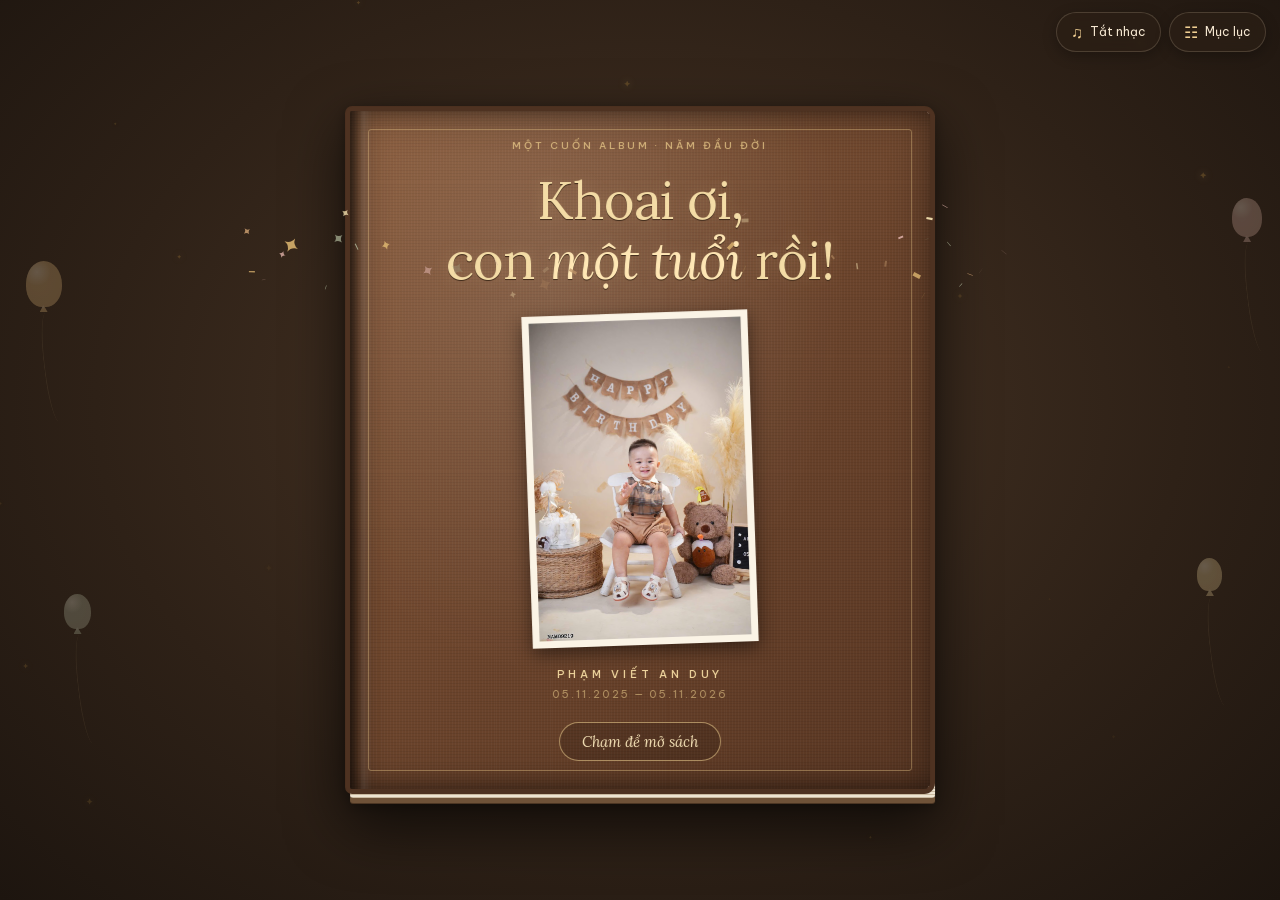
<file: site/index.html>
<!doctype html>
<html lang="vi">
<head>
<meta charset="utf-8"><meta name="viewport" content="width=device-width,initial-scale=1"><meta name="theme-color" content="#f5efe5"><meta name="robots" content="noindex,nofollow"><meta name="description" content="Khoai ơi, con đã lớn thế này! Cuốn truyện năm đầu đời của Phạm Viết An Duy. Một món quà sinh nhật từ chú."><title>Khoai ơi, con một tuổi rồi! · Phạm Viết An Duy</title>
<link rel="icon" href="data:image/svg+xml,%3Csvg xmlns='http://www.w3.org/2000/svg' viewBox='0 0 64 64'%3E%3Crect width='64' height='64' rx='18' fill='%23eee0cc'/%3E%3Ctext x='9' y='47' font-size='43'%3E🐻%3C/text%3E%3C/svg%3E">
<link rel="stylesheet" href="fonts.css"><link rel="stylesheet" href="style.css"><script src="photos.js" defer></script><script src="birthday-music.js" defer></script><script src="birthday-effects.js" defer></script><script src="app.js" defer></script>
</head>
<body class="immersive">
<header class="reader-header"><a class="brand" href="#home" id="home-link" aria-label="Về bìa album"><span aria-hidden="true">🐻</span> Khoai<span class="brand-dot">.</span></a><span class="edition">PHẠM VIẾT AN DUY · NĂM ĐẦU ĐỜI</span><div class="header-actions"><button class="music-toggle" id="music-toggle" type="button" aria-pressed="false" aria-label="Bật nhạc Happy Birthday"><span class="music-icon" aria-hidden="true">♫</span><span class="music-label">Bật nhạc</span></button><button class="contents-button" id="open-contents" type="button"><span aria-hidden="true">☷</span> Mục lục</button></div></header>
<main class="reader" aria-label="Album năm đầu đời của An Duy">
<div class="chapter-bar"><span class="chapter-overline" id="chapter-overline">MÓN QUÀ SINH NHẬT ĐẦU TIÊN</span><p id="chapter-title">Một năm của con, thật nhiều thương nhớ.</p><span class="chapter-part" id="chapter-part">05.11.2025 — 05.11.2026</span></div>
<div class="book-stage"><button class="edge-button previous" id="edge-prev" type="button" aria-label="Lật trang trước">‹</button><div class="book-frame" id="book-frame"><div class="book" id="book" aria-label="Trang album đang mở"></div></div><button class="edge-button next" id="edge-next" type="button" aria-label="Lật trang tiếp theo">›</button></div>
<div class="reader-controls"><button class="turn-button" id="prev-page" type="button"><span aria-hidden="true">←</span> <span>Trang trước</span></button><div class="page-position"><button type="button" id="page-indicator" aria-label="Mở mục lục album">Bìa album</button><div class="page-track" aria-hidden="true"><span id="page-progress"></span></div><span class="gesture-hint">Dùng phím ← → hoặc vuốt để lật trang</span></div><button class="turn-button" id="next-page" type="button"><span>Trang tiếp</span> <span aria-hidden="true">→</span></button></div>
</main><footer class="reader-footer"><span>99 khoảnh khắc · Một năm đầu đời</span><span>Được chú viết bằng code & thương mến.</span></footer>
<dialog class="contents-dialog" id="contents-dialog" aria-labelledby="contents-title"><div class="dialog-header"><div><span class="overline">MỖI CHƯƠNG, MỘT CHÚT CON LỚN LÊN</span><h2 id="contents-title">Những trang thương nhớ.</h2></div><button class="round-button" id="close-contents" type="button" aria-label="Đóng mục lục">×</button></div><nav class="contents-list" id="contents-list" aria-label="Các chương của album"></nav></dialog>
<dialog class="lightbox" id="lightbox" aria-label="Xem ảnh của An Duy"><div class="lightbox-top"><span id="photo-count" aria-live="polite"></span><button class="round-button" id="close-photo" type="button" aria-label="Đóng ảnh">×</button></div><div class="lightbox-stage"><button class="round-button lightbox-prev" id="prev-photo" type="button" aria-label="Ảnh trước">←</button><img id="lightbox-image" alt=""><button class="round-button lightbox-next" id="next-photo" type="button" aria-label="Ảnh tiếp theo">→</button></div><p id="photo-caption" aria-live="polite"></p></dialog>
<template id="letter-template"><article class="letter-content" id="letter-content" hidden><div class="letter-date">05 tháng 11 năm 2026 · Sinh nhật đầu tiên của con</div><h3 tabindex="-1" id="letter-greeting">Khoai thương mến,</h3><p>Hôm nay con tròn một tuổi.</p><p>Chú viết những dòng này khi con chưa thể tự đọc. Có lẽ bây giờ, thứ con thích hơn một lá thư là một món đồ chơi, một cái ôm, hay một người chịu ngồi chơi cùng con.</p><p>Nhưng chú muốn để dành cho con một món quà mà sau này con vẫn có thể mở ra.</p><p>Những tấm ảnh ở đây giữ lại một năm con lớn lên. Con sẽ thấy mình từng bé xíu ra sao, đã cười thế nào, và có bao nhiêu vòng tay ở bên con. Khi con xem lại, có thể mọi thứ đã thay đổi nhiều rồi. Chú mong những tấm hình này vẫn giúp con cảm nhận được sự yêu thương của nhà mình.</p><p>Chú không biết sau này con sẽ thích điều gì, muốn đi đâu, hay mơ trở thành ai. Chú chỉ mong con khỏe mạnh, có lòng tốt, có những người bạn tử tế, và đủ tự tin để sống theo cách khiến mình thấy vui.</p><p>Những lúc chưa làm được một điều gì đó, cứ cho mình thêm thời gian nhé. Lớn lên cũng giống những ngày con tập khám phá thế giới trong những bức ảnh này: từng chút một, rồi con sẽ đi xa hơn.</p><p>Món quà này chú làm cho con bằng những điều chú biết: một chút code, những tấm ảnh của gia đình, và rất nhiều thương mến.</p><p class="letter-wish">Chúc mừng sinh nhật, An Duy.<br>Chúc con có một tuổi thơ thật đẹp để mang theo suốt đời.</p><p class="letter-signature">Thương con,<br><em>Chú An</em></p><div class="letter-actions"><button class="text-button" id="save-letter" type="button">Giữ lại lá thư ↓</button><button class="text-button" id="close-letter" type="button">Gấp thư lại ↑</button></div></article></template>
<p class="sr-only" id="page-announcement" aria-live="polite"></p><p class="audio-status sr-only" aria-live="polite"></p><noscript><div class="no-script">Chúc mừng sinh nhật một tuổi, Phạm Viết An Duy! Hãy bật JavaScript để lật album ảnh và đọc lá thư của chú.</div></noscript>
</body></html>
</file>
<file: site/fonts.css>
/* Phông chữ lưu sẵn (Google Fonts, giấy phép SIL OFL) để album hiển thị đúng cả khi không có mạng. */
@font-face {
  font-family: 'Be Vietnam Pro';
  font-style: normal;
  font-weight: 400;
  font-display: swap;
  src: url(fonts/BeVietnamPro-400-vietnamese.woff2) format('woff2');
  unicode-range: U+0102-0103, U+0110-0111, U+0128-0129, U+0168-0169, U+01A0-01A1, U+01AF-01B0, U+0300-0301, U+0303-0304, U+0308-0309, U+0323, U+0329, U+1EA0-1EF9, U+20AB;
}
@font-face {
  font-family: 'Be Vietnam Pro';
  font-style: normal;
  font-weight: 400;
  font-display: swap;
  src: url(fonts/BeVietnamPro-400-latin-ext.woff2) format('woff2');
  unicode-range: U+0100-02BA, U+02BD-02C5, U+02C7-02CC, U+02CE-02D7, U+02DD-02FF, U+0304, U+0308, U+0329, U+1D00-1DBF, U+1E00-1E9F, U+1EF2-1EFF, U+2020, U+20A0-20AB, U+20AD-20C4, U+2113, U+2C60-2C7F, U+A720-A7FF;
}
@font-face {
  font-family: 'Be Vietnam Pro';
  font-style: normal;
  font-weight: 400;
  font-display: swap;
  src: url(fonts/BeVietnamPro-400-latin.woff2) format('woff2');
  unicode-range: U+0000-00FF, U+0131, U+0152-0153, U+02BB-02BC, U+02C6, U+02DA, U+02DC, U+0304, U+0308, U+0329, U+2000-206F, U+20AC, U+2122, U+2191, U+2193, U+2212, U+2215, U+FEFF, U+FFFD;
}
@font-face {
  font-family: 'Be Vietnam Pro';
  font-style: normal;
  font-weight: 500;
  font-display: swap;
  src: url(fonts/BeVietnamPro-500-vietnamese.woff2) format('woff2');
  unicode-range: U+0102-0103, U+0110-0111, U+0128-0129, U+0168-0169, U+01A0-01A1, U+01AF-01B0, U+0300-0301, U+0303-0304, U+0308-0309, U+0323, U+0329, U+1EA0-1EF9, U+20AB;
}
@font-face {
  font-family: 'Be Vietnam Pro';
  font-style: normal;
  font-weight: 500;
  font-display: swap;
  src: url(fonts/BeVietnamPro-500-latin-ext.woff2) format('woff2');
  unicode-range: U+0100-02BA, U+02BD-02C5, U+02C7-02CC, U+02CE-02D7, U+02DD-02FF, U+0304, U+0308, U+0329, U+1D00-1DBF, U+1E00-1E9F, U+1EF2-1EFF, U+2020, U+20A0-20AB, U+20AD-20C4, U+2113, U+2C60-2C7F, U+A720-A7FF;
}
@font-face {
  font-family: 'Be Vietnam Pro';
  font-style: normal;
  font-weight: 500;
  font-display: swap;
  src: url(fonts/BeVietnamPro-500-latin.woff2) format('woff2');
  unicode-range: U+0000-00FF, U+0131, U+0152-0153, U+02BB-02BC, U+02C6, U+02DA, U+02DC, U+0304, U+0308, U+0329, U+2000-206F, U+20AC, U+2122, U+2191, U+2193, U+2212, U+2215, U+FEFF, U+FFFD;
}
@font-face {
  font-family: 'Be Vietnam Pro';
  font-style: normal;
  font-weight: 600;
  font-display: swap;
  src: url(fonts/BeVietnamPro-600-vietnamese.woff2) format('woff2');
  unicode-range: U+0102-0103, U+0110-0111, U+0128-0129, U+0168-0169, U+01A0-01A1, U+01AF-01B0, U+0300-0301, U+0303-0304, U+0308-0309, U+0323, U+0329, U+1EA0-1EF9, U+20AB;
}
@font-face {
  font-family: 'Be Vietnam Pro';
  font-style: normal;
  font-weight: 600;
  font-display: swap;
  src: url(fonts/BeVietnamPro-600-latin-ext.woff2) format('woff2');
  unicode-range: U+0100-02BA, U+02BD-02C5, U+02C7-02CC, U+02CE-02D7, U+02DD-02FF, U+0304, U+0308, U+0329, U+1D00-1DBF, U+1E00-1E9F, U+1EF2-1EFF, U+2020, U+20A0-20AB, U+20AD-20C4, U+2113, U+2C60-2C7F, U+A720-A7FF;
}
@font-face {
  font-family: 'Be Vietnam Pro';
  font-style: normal;
  font-weight: 600;
  font-display: swap;
  src: url(fonts/BeVietnamPro-600-latin.woff2) format('woff2');
  unicode-range: U+0000-00FF, U+0131, U+0152-0153, U+02BB-02BC, U+02C6, U+02DA, U+02DC, U+0304, U+0308, U+0329, U+2000-206F, U+20AC, U+2122, U+2191, U+2193, U+2212, U+2215, U+FEFF, U+FFFD;
}
@font-face {
  font-family: 'Dancing Script';
  font-style: normal;
  font-weight: 500;
  font-display: swap;
  src: url(fonts/DancingScript-500-vietnamese.woff2) format('woff2');
  unicode-range: U+0102-0103, U+0110-0111, U+0128-0129, U+0168-0169, U+01A0-01A1, U+01AF-01B0, U+0300-0301, U+0303-0304, U+0308-0309, U+0323, U+0329, U+1EA0-1EF9, U+20AB;
}
@font-face {
  font-family: 'Dancing Script';
  font-style: normal;
  font-weight: 500;
  font-display: swap;
  src: url(fonts/DancingScript-500-latin-ext.woff2) format('woff2');
  unicode-range: U+0100-02BA, U+02BD-02C5, U+02C7-02CC, U+02CE-02D7, U+02DD-02FF, U+0304, U+0308, U+0329, U+1D00-1DBF, U+1E00-1E9F, U+1EF2-1EFF, U+2020, U+20A0-20AB, U+20AD-20C4, U+2113, U+2C60-2C7F, U+A720-A7FF;
}
@font-face {
  font-family: 'Dancing Script';
  font-style: normal;
  font-weight: 500;
  font-display: swap;
  src: url(fonts/DancingScript-500-latin.woff2) format('woff2');
  unicode-range: U+0000-00FF, U+0131, U+0152-0153, U+02BB-02BC, U+02C6, U+02DA, U+02DC, U+0304, U+0308, U+0329, U+2000-206F, U+20AC, U+2122, U+2191, U+2193, U+2212, U+2215, U+FEFF, U+FFFD;
}
@font-face {
  font-family: 'Dancing Script';
  font-style: normal;
  font-weight: 600;
  font-display: swap;
  src: url(fonts/DancingScript-500-vietnamese.woff2) format('woff2');
  unicode-range: U+0102-0103, U+0110-0111, U+0128-0129, U+0168-0169, U+01A0-01A1, U+01AF-01B0, U+0300-0301, U+0303-0304, U+0308-0309, U+0323, U+0329, U+1EA0-1EF9, U+20AB;
}
@font-face {
  font-family: 'Dancing Script';
  font-style: normal;
  font-weight: 600;
  font-display: swap;
  src: url(fonts/DancingScript-500-latin-ext.woff2) format('woff2');
  unicode-range: U+0100-02BA, U+02BD-02C5, U+02C7-02CC, U+02CE-02D7, U+02DD-02FF, U+0304, U+0308, U+0329, U+1D00-1DBF, U+1E00-1E9F, U+1EF2-1EFF, U+2020, U+20A0-20AB, U+20AD-20C4, U+2113, U+2C60-2C7F, U+A720-A7FF;
}
@font-face {
  font-family: 'Dancing Script';
  font-style: normal;
  font-weight: 600;
  font-display: swap;
  src: url(fonts/DancingScript-500-latin.woff2) format('woff2');
  unicode-range: U+0000-00FF, U+0131, U+0152-0153, U+02BB-02BC, U+02C6, U+02DA, U+02DC, U+0304, U+0308, U+0329, U+2000-206F, U+20AC, U+2122, U+2191, U+2193, U+2212, U+2215, U+FEFF, U+FFFD;
}
@font-face {
  font-family: 'Lora';
  font-style: italic;
  font-weight: 400;
  font-display: swap;
  src: url(fonts/Lora-400i-vietnamese.woff2) format('woff');
  unicode-range: U+0102-0103, U+0110-0111, U+0128-0129, U+0168-0169, U+01A0-01A1, U+01AF-01B0, U+0300-0301, U+0303-0304, U+0308-0309, U+0323, U+0329, U+1EA0-1EF9, U+20AB;
}
@font-face {
  font-family: 'Lora';
  font-style: italic;
  font-weight: 400;
  font-display: swap;
  src: url(fonts/Lora-400i-latin-ext.woff2) format('woff');
  unicode-range: U+0100-02BA, U+02BD-02C5, U+02C7-02CC, U+02CE-02D7, U+02DD-02FF, U+0304, U+0308, U+0329, U+1D00-1DBF, U+1E00-1E9F, U+1EF2-1EFF, U+2020, U+20A0-20AB, U+20AD-20C4, U+2113, U+2C60-2C7F, U+A720-A7FF;
}
@font-face {
  font-family: 'Lora';
  font-style: italic;
  font-weight: 400;
  font-display: swap;
  src: url(fonts/Lora-400i-latin.woff2) format('woff');
  unicode-range: U+0000-00FF, U+0131, U+0152-0153, U+02BB-02BC, U+02C6, U+02DA, U+02DC, U+0304, U+0308, U+0329, U+2000-206F, U+20AC, U+2122, U+2191, U+2193, U+2212, U+2215, U+FEFF, U+FFFD;
}
@font-face {
  font-family: 'Lora';
  font-style: normal;
  font-weight: 400;
  font-display: swap;
  src: url(fonts/Lora-400-vietnamese.woff2) format('woff2');
  unicode-range: U+0102-0103, U+0110-0111, U+0128-0129, U+0168-0169, U+01A0-01A1, U+01AF-01B0, U+0300-0301, U+0303-0304, U+0308-0309, U+0323, U+0329, U+1EA0-1EF9, U+20AB;
}
@font-face {
  font-family: 'Lora';
  font-style: normal;
  font-weight: 400;
  font-display: swap;
  src: url(fonts/Lora-400-latin-ext.woff2) format('woff2');
  unicode-range: U+0100-02BA, U+02BD-02C5, U+02C7-02CC, U+02CE-02D7, U+02DD-02FF, U+0304, U+0308, U+0329, U+1D00-1DBF, U+1E00-1E9F, U+1EF2-1EFF, U+2020, U+20A0-20AB, U+20AD-20C4, U+2113, U+2C60-2C7F, U+A720-A7FF;
}
@font-face {
  font-family: 'Lora';
  font-style: normal;
  font-weight: 400;
  font-display: swap;
  src: url(fonts/Lora-400-latin.woff2) format('woff2');
  unicode-range: U+0000-00FF, U+0131, U+0152-0153, U+02BB-02BC, U+02C6, U+02DA, U+02DC, U+0304, U+0308, U+0329, U+2000-206F, U+20AC, U+2122, U+2191, U+2193, U+2212, U+2215, U+FEFF, U+FFFD;
}
@font-face {
  font-family: 'Lora';
  font-style: normal;
  font-weight: 500;
  font-display: swap;
  src: url(fonts/Lora-400-vietnamese.woff2) format('woff2');
  unicode-range: U+0102-0103, U+0110-0111, U+0128-0129, U+0168-0169, U+01A0-01A1, U+01AF-01B0, U+0300-0301, U+0303-0304, U+0308-0309, U+0323, U+0329, U+1EA0-1EF9, U+20AB;
}
@font-face {
  font-family: 'Lora';
  font-style: normal;
  font-weight: 500;
  font-display: swap;
  src: url(fonts/Lora-400-latin-ext.woff2) format('woff2');
  unicode-range: U+0100-02BA, U+02BD-02C5, U+02C7-02CC, U+02CE-02D7, U+02DD-02FF, U+0304, U+0308, U+0329, U+1D00-1DBF, U+1E00-1E9F, U+1EF2-1EFF, U+2020, U+20A0-20AB, U+20AD-20C4, U+2113, U+2C60-2C7F, U+A720-A7FF;
}
@font-face {
  font-family: 'Lora';
  font-style: normal;
  font-weight: 500;
  font-display: swap;
  src: url(fonts/Lora-400-latin.woff2) format('woff2');
  unicode-range: U+0000-00FF, U+0131, U+0152-0153, U+02BB-02BC, U+02C6, U+02DA, U+02DC, U+0304, U+0308, U+0329, U+2000-206F, U+20AC, U+2122, U+2191, U+2193, U+2212, U+2215, U+FEFF, U+FFFD;
}
</file>
<file: site/style.css>
:root{--paper:#fffaf0;--ink:#513d2b;--brown:#8b6146;--muted:#907b65;--line:#ddcdb6;--serif:'Lora',Georgia,serif;--sans:'Be Vietnam Pro',sans-serif;color-scheme:light}*{box-sizing:border-box}html,body{margin:0;width:100%;height:100%;overflow:hidden}body{height:100dvh;display:flex;flex-direction:column;background:radial-gradient(ellipse at 50% 35%,#f6f0e5,#e2d6c4);color:var(--ink);font:400 13px/1.7 var(--sans);-webkit-font-smoothing:antialiased}button,a{-webkit-tap-highlight-color:transparent;touch-action:manipulation}button{font:inherit;cursor:pointer;color:inherit}a{text-decoration:none;color:inherit}button:disabled{opacity:.28;cursor:default}button:focus-visible,a:focus-visible{outline:2px solid var(--brown);outline-offset:4px}button,a,img{-webkit-user-drag:none}img{display:block;max-width:100%}h1,h2,h3,p,figure,blockquote{margin:0}h1,h2,h3,blockquote{font-family:var(--serif);font-weight:400}h1 em{font-weight:400;color:var(--brown)}[hidden]{display:none!important}.sr-only{position:absolute;width:1px;height:1px;margin:-1px;padding:0;overflow:hidden;clip:rect(0,0,0,0);white-space:nowrap}.overline,.chapter-overline{font-size:8px;letter-spacing:1.6px;font-weight:500;color:var(--brown);text-transform:uppercase;display:block;line-height:1.8}.reader-header{height:70px;flex-shrink:0;display:flex;align-items:center;justify-content:space-between;gap:20px;margin:0 4%;border-bottom:1px solid #bba78d50}.brand{font:400 29px var(--serif);letter-spacing:-1.3px;display:flex;align-items:center;gap:6px}.brand>span:first-child{font-size:20px;letter-spacing:0;margin-right:4px}.brand-dot{color:var(--brown);margin-left:-5px}.edition{font-size:8px;letter-spacing:2px;color:var(--muted);margin-left:25px}.header-actions{display:flex;align-items:center;gap:25px}.music-toggle,.contents-button{border:0;background:none;padding:8px 0;display:flex;align-items:center;gap:7px;font-size:10px;min-height:44px}.music-icon{font-size:23px;line-height:1}.contents-button>span{font-size:22px;line-height:1}.music-toggle[aria-pressed=true]{color:var(--brown)}.reader{min-height:0;flex:1;display:grid;grid-template-rows:65px minmax(0,1fr) 85px}.chapter-bar{display:flex;flex-direction:column;align-items:center;justify-content:center;gap:3px;position:relative;margin:0 7%}.chapter-bar>p{font:italic 16px/1.4 var(--serif);color:#806b54}.chapter-bar .chapter-overline{font-size:7px;letter-spacing:1.8px}.chapter-part{position:absolute;right:0;top:50%;transform:translateY(-50%);font-size:9px;color:#998169}.book-stage{min-height:0;position:relative;display:flex;align-items:center;justify-content:center;padding:12px 66px 17px}.book-frame{position:relative;isolation:isolate;width:min(1180px,100%);height:100%;max-height:690px;perspective:2500px;touch-action:pan-y pinch-zoom;filter:drop-shadow(0 18px 20px #61432517)}.book-frame:before{content:'';position:absolute;inset:5px -4px -7px;background:repeating-linear-gradient(0deg,#c9b99f 0 1px,#eee4d2 1px 3px);border-radius:3px;z-index:-1;box-shadow:0 4px 0 #95775a}.book-frame:after{content:'';position:absolute;top:0;bottom:0;left:calc(50% - 13px);width:26px;background:linear-gradient(90deg,transparent,#61412212 38%,#5c3d2227 50%,#fff9ed30 62%,transparent);pointer-events:none;z-index:8}.book{height:100%;width:100%;overflow:hidden;border-radius:2px}.spread{height:100%;width:100%;display:grid;grid-template-columns:1fr 1fr;background:var(--paper)}.paper{display:flex;flex-direction:column;min-width:0;min-height:0;padding:24px 28px 15px;background:var(--paper);position:relative;overflow:hidden}.paper.left{background:linear-gradient(90deg,#fffaf0 94%,#f3eadb)}.paper.right{background:linear-gradient(90deg,#f0e6d6,#fffaf0 6%)}.page-header{flex-shrink:0;margin-bottom:18px;min-height:61px}.page-header h2{font-size:clamp(23px,2.2vw,31px);line-height:1.3;letter-spacing:-1px;margin-top:8px;max-width:435px}.page-small-note{font:italic 13px/1.7 var(--serif);max-width:350px;margin-top:10px;color:#a18567}.paper.right>.page-header{display:flex;align-items:center;min-height:61px}.paper.right>.page-header .overline{display:none}.paper-footer{flex-shrink:0;display:flex;justify-content:space-between;gap:10px;border-top:1px solid #dfd1bc80;padding-top:10px;margin-top:17px;color:#b3a086;font-size:7px;letter-spacing:1px}.photo-grid{display:grid;gap:15px;flex:1;min-height:0}.photo-grid.single{grid-template-columns:minmax(0,1fr)}.photo-grid.two{grid-template-columns:repeat(2,minmax(0,1fr))}.photo-print{display:flex;flex-direction:column;min-height:0;min-width:0}.photo-trigger{display:flex;flex-direction:column;min-height:0;flex:1;width:100%;padding:8px;border:0;background:#fffef9;box-shadow:0 3px 12px #74533511;transform:rotate(-1deg);transition:transform .25s}.photo-print:nth-child(even) .photo-trigger{transform:rotate(1.5deg)}.photo-trigger:hover{transform:rotate(0deg) translateY(-3px)}.photo-window{display:block;flex:1;min-height:0;width:100%;position:relative;background:#ece3d5}.photo-window>img{width:100%;height:100%;object-fit:contain;position:absolute;inset:0;user-select:none}.photo-print figcaption{display:flex;justify-content:space-between;align-items:start;gap:7px;font:italic 10px/1.6 var(--serif);color:#9b8064;padding:12px 3px 0;min-height:32px}.photo-print figcaption>small{font:400 7px var(--sans);color:#b7a188;padding-top:3px;flex-shrink:0}.story-note{min-height:0;flex:1;display:flex;align-items:center;justify-content:center;flex-direction:column;text-align:center;padding:16px 28px}.story-symbol{font:400 89px/1 var(--serif);color:#b9976d;margin-bottom:28px}.story-note h3{font-size:29px;line-height:1.4;letter-spacing:-1px;margin:18px 0;max-width:350px}.story-note p{font-size:12px;line-height:2;color:#978068;max-width:325px}.little-signature{display:block;font:italic 15px/1.7 var(--serif);color:#b49671;margin-top:25px;max-width:350px}.cover-spread .paper{padding:32px 36px}.cover-copy{display:flex;flex-direction:column;justify-content:center;align-items:start;min-height:0;height:100%;padding:0 5px}.cover-copy>.overline{font-size:7px;letter-spacing:1.8px;margin-bottom:36px}.full-name{font-size:9px;letter-spacing:3px;margin-bottom:19px;color:#8d7259}.cover-copy h1{font-size:clamp(35px,4vw,57px);line-height:1.22;letter-spacing:-2.3px}.cover-sub{white-space:pre-line;font-size:12px;color:#9a8167;line-height:1.95;margin:22px 0 27px}.primary-button{display:inline-flex;align-items:center;justify-content:center;border:0;background:var(--brown);color:#fff8ed;padding:12px 18px;font-size:10px;min-height:45px;transition:background .2s}.primary-button:hover{background:#704b33}.cover-date{font-size:8px;letter-spacing:1.2px;margin-top:25px;color:#a1886f}.cover-spread .paper.right{padding-left:28px;padding-right:30px}.cover-portrait{height:100%;display:flex;flex-direction:column;min-height:0;transform:rotate(2deg)}.cover-portrait>img{min-height:0;flex:1;width:100%;object-fit:contain;background:#eee4d6;border:9px solid #fffdf7;box-shadow:0 5px 18px #73513112}.cover-portrait figcaption{font:italic 12px/1.5 var(--serif);text-align:center;padding:16px 0 0;color:#ad8c68}.cover-seal{position:absolute;right:35px;bottom:64px;transform:rotate(-8deg);border:1px solid #bc9e7d;border-radius:50%;background:#f6eddbeb;padding:15px 12px;font:italic 12px var(--serif);color:#967351}.reader-controls{display:grid;grid-template-columns:1fr 210px 1fr;align-items:center;gap:22px;width:min(1110px,calc(100% - 130px));margin:0 auto;padding-top:6px}.turn-button{border:0;background:transparent;display:flex;align-items:center;gap:14px;font-size:10px;min-height:44px;width:max-content;padding:10px 0}.turn-button>span:first-child:not(:last-child){font-size:inherit}.turn-button>span[aria-hidden=true]{font-size:21px}.turn-button:last-child{justify-self:end}.turn-button:hover:not(:disabled){color:var(--brown)}.page-position{text-align:center;min-width:0}.page-position>button{border:0;background:none;font-size:10px;letter-spacing:.4px;padding:5px 8px;min-height:30px}.page-track{height:2px;max-width:160px;background:#bdaa8d50;margin:4px auto 8px;overflow:hidden}.page-track>span{display:block;height:100%;background:#a47a51;transition:width .4s}.gesture-hint{font-size:7px;letter-spacing:.1px;color:#ad957b;display:block}.edge-button{position:absolute;top:50%;transform:translateY(-50%);font:400 38px/1 var(--serif);height:48px;width:44px;border:0;background:none;color:#a78a69}.edge-button.previous{left:13px}.edge-button.next{right:13px}.reader-footer{height:30px;flex-shrink:0;display:flex;align-items:center;justify-content:space-between;gap:15px;margin:0 4%;font-size:7px;letter-spacing:.5px;color:#ae987d}.turn-layer{position:absolute;inset:0;z-index:6;pointer-events:none;perspective:2500px}.turn-static{position:absolute;top:0;bottom:0;width:50%;height:100%;z-index:1}.turn-static.left{left:0}.turn-static.right{right:0}.flip-leaf{position:absolute;top:0;bottom:0;width:50%;height:100%;transform-style:preserve-3d;z-index:3}.flip-leaf.forward{left:50%;transform-origin:left center}.flip-leaf.backward{left:0;transform-origin:right center}.flip-face{position:absolute;inset:0;backface-visibility:hidden;overflow:hidden;box-shadow:0 0 22px #65472a20}.flip-back{transform:rotateY(180deg)}.flip-face>.paper{width:100%;height:100%}.mobile-turn{position:absolute;inset:0;backface-visibility:hidden;box-shadow:8px 0 25px #5d3d251f}.letter-spread .page-header{margin-bottom:23px}.letter-spread .page-header h2{font-size:28px;max-width:390px}.letter-body{flex:1;min-height:0;display:flex;flex-direction:column;justify-content:center;padding:0 5px}.letter-body p{font-size:13px;line-height:1.95;color:#8b7158;margin-bottom:17px}.letter-body p:last-child{margin-bottom:0}.letter-body .salutation{font:italic 20px var(--serif);color:var(--ink);margin-bottom:25px}.letter-body .letter-wish{font:italic 20px/1.8 var(--serif);color:var(--brown);margin:24px 0}.letter-body .letter-signature{font-size:11px}.letter-body .letter-signature em{font:italic 25px var(--serif)}.letter-quote{flex:1;min-height:0;display:flex;flex-direction:column;align-items:center;justify-content:center;text-align:center;padding:25px}.quote-star{font:400 43px/1 var(--serif);color:#bd9c72;margin-bottom:28px}.letter-quote>.overline{font-size:7px;letter-spacing:1.7px}.letter-quote blockquote{font-size:29px;line-height:1.6;letter-spacing:-.6px;color:#9a7856;margin:23px auto 7px;max-width:350px;font-style:italic}.letter-quote .little-signature{font-size:14px}.last-wish{font-size:10px;line-height:1.9;margin-top:16px;color:#a0876a;max-width:280px}.closing-actions{display:flex;justify-content:center;flex-wrap:wrap;gap:10px 23px;margin-top:23px}.text-button{border:0;border-bottom:1px solid #d3bea3;background:none;font-size:10px;color:var(--brown);padding:10px 0;min-height:44px}.contents-dialog,.lightbox{border:0;padding:0;max-width:none;max-height:none;color:var(--ink);background:var(--paper);overscroll-behavior:contain}.contents-dialog::backdrop,.lightbox::backdrop{background:#30251cc4;backdrop-filter:blur(7px)}.contents-dialog{width:min(820px,92vw);max-height:86dvh;border-radius:4px;box-shadow:0 20px 90px #24170e44}.dialog-header{display:flex;justify-content:space-between;gap:24px;align-items:center;padding:29px 30px 24px;position:sticky;top:0;background:#fffaf0f5;z-index:2;backdrop-filter:blur(6px);border-bottom:1px solid #e5d7c2}.dialog-header h2{font-size:29px;letter-spacing:-1px;margin-top:9px}.dialog-header .overline{font-size:7px}.round-button{border:1px solid #c7b294;background:transparent;width:44px;height:44px;border-radius:50%;flex-shrink:0;font-size:23px;display:inline-grid;place-items:center;line-height:1}.round-button:hover:not(:disabled){background:#e9dcc6}.contents-list{display:grid;grid-template-columns:1fr 1fr;gap:0 22px;padding:6px 30px 25px}.contents-entry{border:0;border-bottom:1px solid #e5d7c2;background:none;padding:18px 0;display:flex;gap:13px;align-items:center;text-align:left;min-width:0}.contents-entry:hover{background:#f0e3cf50}.contents-entry[aria-current=page] .contents-entry-copy>strong{color:#95623c}.contents-entry>img,.contents-icon{width:47px;height:62px;object-fit:cover;flex-shrink:0}.contents-icon{display:grid;place-items:center;background:#efe2cd;font-size:24px;color:#ad8a60}.contents-entry-copy{display:flex;flex-direction:column;gap:4px;min-width:0}.contents-entry-copy>small{font-size:6px;letter-spacing:1px;color:#b19879}.contents-entry-copy>strong{font:400 13px/1.6 var(--serif);color:#715941}.contents-entry-copy>span{font-size:7px;color:#b2997c}.contents-page{font-size:8px;color:#b19471;margin-left:auto;flex-shrink:0}.lightbox{position:fixed;width:100vw;height:100dvh;margin:0;background:#241f19;color:#f8f1e4}.lightbox-top{display:flex;justify-content:space-between;align-items:center;padding:18px 26px;height:77px}.lightbox-top>span{font-size:11px;color:#dcccb9}.lightbox .round-button{color:#f7ead9;border-color:#89745e}.lightbox .round-button:hover{background:#584737}.lightbox-stage{display:flex;align-items:center;justify-content:space-between;gap:15px;height:calc(100dvh - 142px);padding:5px 26px}.lightbox-stage>img{max-width:calc(100% - 122px);height:100%;width:100%;object-fit:contain;min-width:0}.lightbox>p{text-align:center;padding:15px 30px;font-size:11px;color:#dcccb9;height:65px}.no-script{position:fixed;inset:20%;padding:30px;background:var(--paper);z-index:20}@media(min-width:761px) and (max-width:1100px){.book-stage{padding-left:43px;padding-right:43px}.paper{padding:20px 22px 12px}.photo-grid.two{grid-template-columns:1fr;grid-template-rows:1fr 1fr;gap:13px}.photo-print figcaption{padding-top:7px;min-height:22px;font-size:9px}.photo-trigger{padding:6px}.paper-footer{font-size:6px;margin-top:13px}.cover-spread .paper{padding:25px}.cover-copy h1{font-size:43px}.cover-copy>.overline{margin-bottom:24px;font-size:6px}.cover-sub{font-size:11px;margin-top:20px}.story-note{padding:12px}.story-note h3{font-size:25px}.story-note p{font-size:11px}.story-symbol{font-size:72px;margin-bottom:20px}.letter-spread .page-header h2{font-size:25px}.letter-body p{font-size:12px}.letter-quote{padding:17px}.letter-quote blockquote{font-size:25px}.reader-controls{width:calc(100% - 100px)}.edition{font-size:7px;letter-spacing:1px}.header-actions{gap:16px}.chapter-part{font-size:8px}}@media(max-width:760px){.reader-header{height:59px;gap:10px;margin:0 5%}.brand{font-size:26px}.brand>span:first-child{font-size:18px;margin-right:0}.edition{display:none}.header-actions{gap:17px}.music-toggle,.contents-button{font-size:9px;gap:5px}.music-icon{font-size:21px}.contents-button>span{font-size:20px}.reader{grid-template-rows:57px minmax(0,1fr) 80px}.chapter-bar{gap:2px;margin:0 6%}.chapter-bar .chapter-overline{font-size:6px;letter-spacing:1.3px}.chapter-bar>p{font-size:13px;line-height:1.5;text-align:center}.chapter-part{position:static;transform:none;font-size:6px;letter-spacing:.5px}.book-stage{padding:6px 15px 12px}.book-frame{max-height:860px;filter:drop-shadow(0 12px 14px #61432513)}.book-frame:after{display:none}.book-frame:before{inset:3px -2px -5px}.book{border-radius:2px}.spread{display:flex;flex-direction:column;min-height:0}.paper{padding:13px 16px 10px;background:#fffaf0!important;flex:1;min-height:0}.paper.left{flex:1.12}.paper.right{border-top:1px solid #e3d5bf90;padding-top:10px}.page-header{min-height:0;margin-bottom:12px}.page-header>.overline{font-size:6px;letter-spacing:1.4px}.page-header h2{font-size:21px;letter-spacing:-.7px;line-height:1.25;margin-top:6px;max-width:none}.paper.right>.page-header{display:none}.paper-footer{display:none}.photo-grid{gap:12px}.photo-grid.two{grid-template-columns:1fr 1fr;grid-template-rows:1fr}.photo-trigger{padding:5px;transform:none}.photo-print:nth-child(even) .photo-trigger{transform:rotate(1deg)}.photo-print figcaption{font-size:8px;line-height:1.5;padding:8px 1px 0;min-height:23px;gap:4px}.photo-print figcaption>small{font-size:6px;padding-top:2px}.count-1 .paper.left{flex:1.55}.count-1 .paper.right{flex:.8}.story-note{padding:2px 9px}.story-symbol{display:none}.story-note>.overline{font-size:6px;letter-spacing:1.2px}.story-note h3{font-size:20px;line-height:1.3;margin:9px 0;letter-spacing:-.6px;max-width:300px}.story-note p{font-size:10px;line-height:1.8;max-width:400px}.story-note .little-signature{font-size:10px;margin-top:10px;line-height:1.6;max-width:none}.cover-spread .paper.left{flex:1.02;padding:22px 24px 12px}.cover-spread .paper.right{flex:1.25;padding:12px 24px 14px}.cover-copy{align-items:center;text-align:center;padding:0}.cover-copy>.overline{font-size:5px;letter-spacing:1px;margin-bottom:12px}.full-name{font-size:7px;letter-spacing:2px;margin-bottom:9px}.cover-copy h1{font-size:34px;line-height:1.18;letter-spacing:-1.8px}.cover-copy h1 br{display:none}.cover-sub{font-size:9px;line-height:1.8;margin:12px 0 13px;white-space:normal;max-width:250px}.primary-button{font-size:9px;padding:10px 15px;min-height:40px}.cover-date{font-size:6px;margin-top:11px;letter-spacing:.7px}.cover-portrait{transform:rotate(1deg)}.cover-portrait>img{border-width:6px}.cover-portrait figcaption{font-size:9px;padding-top:8px}.cover-seal{right:22px;bottom:42px;font-size:9px;padding:10px 8px}.reader-controls{grid-template-columns:1fr 1.3fr 1fr;width:100%;gap:6px;padding:4px 15px 0}.turn-button{font-size:9px;gap:7px;padding:9px 3px;min-height:44px}.turn-button>span[aria-hidden=true]{font-size:18px}.page-position>button{font-size:9px;padding:3px 2px}.page-track{margin:3px auto 6px;max-width:120px}.gesture-hint{font-size:6px;line-height:1.6;max-width:150px;margin:auto}.reader-footer{height:24px;font-size:6px;gap:8px;margin:0 5%;letter-spacing:0}.edge-button{display:none}.letter-spread .paper.left{flex:1;padding:20px 23px 12px}.letter-spread .paper.right{flex:0 0 auto;min-height:110px;padding:14px 22px 17px}.letter-spread .page-header{margin-bottom:14px}.letter-spread .page-header h2{font-size:24px;line-height:1.35;max-width:none;margin-top:9px}.letter-body{padding:0;justify-content:center}.letter-body p{font-size:11px;line-height:1.9;margin-bottom:12px}.letter-body .salutation{font-size:17px;margin-bottom:19px}.letter-body .letter-wish{font-size:16px;line-height:1.65;margin:18px 0}.letter-body .letter-signature{font-size:10px}.letter-body .letter-signature em{font-size:23px}.letter-quote{padding:0}.quote-star{display:none}.letter-quote>.overline{font-size:5px;letter-spacing:1px}.letter-quote blockquote{font-size:17px;line-height:1.5;margin:9px 0 0;max-width:320px}.letter-quote .little-signature{display:none}.last-wish{font-size:8px;line-height:1.6;margin-top:7px}.closing-actions{margin-top:8px;gap:8px 20px}.closing-actions .text-button{min-height:36px;padding:7px 0;font-size:9px}.contents-dialog{width:94vw;max-height:90dvh}.dialog-header{padding:20px 19px 18px;gap:10px}.dialog-header h2{font-size:24px;margin-top:7px}.dialog-header .overline{font-size:5px;letter-spacing:1px}.contents-list{grid-template-columns:1fr;padding:0 19px 19px}.contents-entry{padding:14px 0;gap:14px}.contents-entry>img,.contents-icon{width:43px;height:54px}.contents-entry-copy>strong{font-size:13px}.contents-entry-copy>small{font-size:6px}.contents-entry-copy>span{font-size:7px}.contents-page{font-size:8px}.lightbox-top{padding:15px 17px}.lightbox-stage{padding:0 10px;gap:5px;position:relative}.lightbox-stage>img{max-width:100%;width:100%;height:100%}.lightbox-prev,.lightbox-next{position:absolute;bottom:7px;background:#241f19ad!important;z-index:2}.lightbox-prev{left:17px}.lightbox-next{right:17px}.lightbox>p{font-size:10px;padding-top:17px}}@media(max-width:360px){.reader-header{height:54px}.reader{grid-template-rows:55px minmax(0,1fr) 73px}.reader-controls{padding-left:11px;padding-right:11px;gap:5px}.turn-button{font-size:8px;gap:5px}.page-position>button{font-size:8px}.gesture-hint{font-size:5px}.reader-footer{height:22px;justify-content:center}.reader-footer>span:last-child{display:none}.page-header h2{font-size:19px}.cover-copy h1{font-size:29px}.cover-spread .paper.left{padding:16px 20px 10px}.cover-copy>.overline{font-size:5px;letter-spacing:.5px}.cover-sub{font-size:8px;margin:9px 0}.cover-date{margin-top:9px}.primary-button{font-size:8px;padding:9px 12px;min-height:36px}.letter-spread .paper.left{padding:16px 19px 10px}.letter-spread .page-header h2{font-size:21px}.letter-body p{font-size:10px;line-height:1.8;margin-bottom:10px}.letter-body .salutation{font-size:16px;margin-bottom:15px}.letter-spread .paper.right{min-height:97px;padding:12px 17px 14px}.letter-quote blockquote{font-size:16px}.story-note h3{font-size:18px}.story-note p{font-size:9px}.story-note .little-signature{font-size:9px}.letter-body .letter-wish{font-size:14px}}@media(max-height:740px) and (max-width:760px){.reader-header{height:51px}.reader{grid-template-rows:49px minmax(0,1fr) 65px}.reader-footer{height:20px}.chapter-bar>p{font-size:12px}.book-stage{padding-top:4px;padding-bottom:8px}.paper{padding:10px 13px 8px}.page-header{margin-bottom:8px}.page-header h2{font-size:18px}.photo-print figcaption{font-size:7px;padding-top:5px;min-height:20px}.cover-spread .paper.left{padding:14px 20px 8px}.cover-copy>.overline{margin-bottom:7px}.full-name{margin-bottom:6px}.cover-copy h1{font-size:28px}.cover-sub{font-size:8px;margin:8px 0}.primary-button{min-height:34px;padding:7px 11px;font-size:8px}.cover-date{margin-top:6px;font-size:5px}.cover-spread .paper.right{padding:10px 20px}.cover-portrait figcaption{font-size:8px;padding-top:6px}.story-note>.overline{font-size:5px}.story-note h3{font-size:17px;margin:6px 0}.story-note p{font-size:9px;line-height:1.7}.story-note .little-signature{margin-top:6px;font-size:8px}.letter-spread .paper.left{padding:15px 19px 10px}.letter-spread .page-header{margin-bottom:10px}.letter-spread .page-header h2{font-size:20px;margin-top:7px}.letter-body p{font-size:10px;line-height:1.85;margin-bottom:10px}.letter-body .salutation{font-size:15px;margin-bottom:13px}.letter-spread .paper.right{min-height:95px;padding:10px 19px 12px}.letter-quote blockquote{font-size:15px;line-height:1.45}.letter-quote>.overline{font-size:5px}.letter-body .letter-wish{font-size:14px;margin:12px 0}.letter-body .letter-signature em{font-size:21px}.last-wish{font-size:7px;margin-top:5px}.closing-actions{margin-top:5px;gap:5px 15px}.closing-actions .text-button{font-size:8px;min-height:32px;padding:5px 0}}@media(prefers-reduced-motion:reduce){*,*::before,*::after{animation:none!important;transition:none!important}.turn-layer{display:none}}@media print{html,body{height:auto;overflow:visible;background:white}.reader-header,.chapter-bar,.reader-controls,.reader-footer,.edge-button{display:none}.reader{display:block}.book-stage{display:block;padding:0}.book-frame{height:800px;max-height:none;width:100%;filter:none}.book-frame:before,.book-frame:after{display:none}.turn-layer{display:none}}
@media(max-height:520px) and (min-width:761px){.reader-header{height:42px}.brand{font-size:24px}.brand>span:first-child{font-size:17px}.edition{font-size:6px}.reader{grid-template-rows:38px minmax(0,1fr) 51px}.reader-footer{height:18px;font-size:6px}.chapter-bar{gap:0}.chapter-bar .chapter-overline{font-size:5px}.chapter-bar>p{font-size:12px}.chapter-part{font-size:7px}.book-stage{padding-top:3px;padding-bottom:8px}.paper{padding:11px 18px 10px}.paper-footer{display:none}.page-header,.paper.right>.page-header{min-height:30px;margin-bottom:9px}.page-header h2{font-size:18px;line-height:1.2;margin-top:4px}.page-header .overline{font-size:5px}.page-small-note{font-size:10px;line-height:1.5;margin-top:4px}.photo-grid.two{grid-template-columns:1fr 1fr;grid-template-rows:1fr;gap:10px}.photo-trigger{padding:5px}.photo-print figcaption{font-size:7px;line-height:1.4;padding-top:5px;min-height:16px}.photo-print figcaption>small{font-size:5px}.cover-spread .paper{padding:13px 22px}.cover-copy>.overline{font-size:5px;letter-spacing:1px;margin-bottom:7px}.full-name{font-size:6px;letter-spacing:2px;margin-bottom:6px}.cover-copy h1{font-size:31px;line-height:1.14;letter-spacing:-1.5px}.cover-sub{font-size:8px;line-height:1.6;margin:8px 0}.primary-button{min-height:31px;font-size:8px;padding:6px 11px}.cover-date{font-size:5px;margin-top:7px}.cover-portrait figcaption{font-size:8px;padding-top:7px}.cover-portrait>img{border-width:5px}.cover-seal{font-size:8px;padding:8px;bottom:36px;right:25px}.story-note{padding:5px 14px}.story-symbol{display:none}.story-note>.overline{font-size:5px}.story-note h3{font-size:21px;line-height:1.3;margin:9px 0}.story-note p{font-size:9px;line-height:1.75}.little-signature{font-size:10px;line-height:1.5;margin-top:12px}.letter-spread .page-header{margin-bottom:11px}.letter-spread .page-header h2{font-size:20px;line-height:1.25;letter-spacing:-.5px}.letter-body p{font-size:10px;line-height:1.65;margin-bottom:8px}.letter-body .salutation{font-size:15px;margin-bottom:9px}.letter-body .letter-wish{font-size:14px;line-height:1.5;margin:9px 0}.letter-body .letter-signature{font-size:9px}.letter-body .letter-signature em{font-size:19px}.letter-quote{padding:5px 15px}.quote-star{display:none}.letter-quote>.overline{font-size:5px;letter-spacing:1px}.letter-quote blockquote{font-size:21px;line-height:1.4;margin:14px 0 4px}.letter-quote .little-signature{font-size:10px;margin-top:10px}.last-wish{font-size:8px;margin-top:8px}.closing-actions{gap:8px 17px;margin-top:10px}.closing-actions .text-button{font-size:8px;min-height:30px;padding:5px 0}.page-position>button{font-size:8px;min-height:22px}.page-track{margin:1px auto 3px}.gesture-hint{font-size:5px}.turn-button{font-size:9px}}
/* Birthday atmosphere, kept behind the album and its photographs. */
.reader-header,.reader,.reader-footer{position:relative;z-index:1}.birthday-scene{position:fixed;inset:0;overflow:hidden;pointer-events:none;z-index:0}.birthday-ambient{position:absolute;inset:0;width:100%;height:100%;pointer-events:none}.birthday-confetti{position:fixed;inset:0;width:100%;height:100%;z-index:30;pointer-events:none}.party-balloon{position:absolute;width:36px;height:46px;border-radius:49% 51% 45% 45%;background:radial-gradient(circle at 30% 24%,#fff8e89c,transparent 32%),#d6b177;opacity:0;transition:opacity .9s;box-shadow:inset -5px -5px 12px #8a5f3710;animation:balloon-drift 5.8s ease-in-out infinite alternate;animation-play-state:paused}.party-balloon:before{content:'';position:absolute;left:calc(50% - 4px);bottom:-5px;width:8px;height:7px;background:inherit;clip-path:polygon(50% 0,100% 100%,0 100%)}.party-balloon:after{content:'';position:absolute;top:calc(100% + 5px);left:50%;height:110px;width:16px;border-left:1px solid #b49b735c;border-radius:50%;transform:rotate(-7deg)}.balloon-0{left:2%;top:29%}.balloon-1{right:1.4%;top:22%;background-color:#d3ada2;width:30px;height:39px;animation-delay:-2.1s}.balloon-2{left:5%;top:66%;background-color:#acb49c;width:27px;height:35px;animation-delay:-3.6s}.balloon-3{right:4.5%;top:62%;background-color:#dec994;width:25px;height:33px;animation-delay:-1.3s}.party-mood .party-balloon{opacity:.55;animation-play-state:running}.birthday-glow{box-shadow:0 0 0 1px #d6af6b66,0 0 45px #edc76c29}.party-bunting{position:absolute;left:14%;right:14%;top:20px;height:30px;display:flex;justify-content:space-around;align-items:start;border-top:1px solid #bf9b6875;border-radius:50%;pointer-events:none}.party-bunting i{display:block;width:17px;height:23px;background:var(--flag);clip-path:polygon(0 0,100% 0,85% 100%,50% 76%,15% 100%);transform:rotate(-7deg);opacity:.75}.party-bunting i:nth-child(even){transform:rotate(8deg);height:20px}.photo-trigger{position:relative;overflow:hidden}.photo-trigger:after{content:'';position:absolute;top:-10%;bottom:-10%;width:35%;left:-60%;background:linear-gradient(105deg,transparent,#fff9e53b,transparent);transform:skewX(-18deg);pointer-events:none}.photo-trigger:hover:after{animation:photo-glimmer .8s ease-out}.birthday-spread .page-header h2{color:#916c3b}.birthday-note{padding:5px 22px}.birthday-note .little-signature{display:none}.birthday-note h3{font-size:26px;line-height:1.35;margin:12px 0}.birthday-note p{font-size:11px;line-height:1.9}.birthday-cake{width:106px;height:88px;flex-shrink:0;position:relative;margin:0 auto 17px}.cake-plate{position:absolute;bottom:1px;left:0;width:106px;height:15px;background:#e4d5be;border:3px solid #fbf6e9;border-radius:50%;box-shadow:0 3px 5px #9b7a4f14}.cake-layer{position:absolute;bottom:12px;left:13px;width:80px;height:38px;border-radius:10px 10px 9px 9px;background:repeating-linear-gradient(to bottom,#dfc198 0 13px,#f6e6c8 13px 18px);box-shadow:inset -10px 0 8px #99724615}.cake-icing{position:absolute;left:13px;bottom:39px;width:80px;height:20px;border-radius:50%;background:#fff3dc;box-shadow:0 5px 0 #edd4bb}.cake-candle{position:absolute;bottom:55px;left:50px;width:7px;height:22px;background:repeating-linear-gradient(45deg,#d6a49b 0 4px,#fff5e8 4px 8px);border-radius:2px 2px 0 0}.cake-flame{position:absolute;bottom:80px;left:49px;width:10px;height:15px;border-radius:80% 20% 65% 35%;background:radial-gradient(ellipse at 50% 70%,#fff5b8 10%,#edbd61 65%,#d9994e);box-shadow:0 0 16px #efc26499;transform-origin:center bottom;animation:candle-flicker 2s ease-in-out infinite;transition:opacity .3s,scale .3s}.cake-sprinkle{position:absolute;width:4px;height:3px;border-radius:2px;background:#bc947a;bottom:48px;left:32px;transform:rotate(25deg)}.cake-sprinkle.b{left:64px;bottom:46px;background:#a5ae8c;transform:rotate(-30deg)}.cake-sprinkle.c{left:79px;bottom:49px;background:#d4a599}.birthday-cake.wished .cake-flame{opacity:0;scale:0}.birthday-wish-button{font-size:10px;line-height:1.6;min-height:40px;padding:8px 15px;border:1px solid #c7a36c;border-radius:25px;background:#f3e6cc;color:#8d663c;margin-top:19px;transition:background .2s,transform .2s;max-width:100%}.birthday-wish-button:hover{background:#ead5ad;transform:translateY(-2px)}.candle-status{display:block;min-height:22px;padding-top:8px;font:italic 11px/1.6 var(--serif);color:#ab8557}.birthday-note .overline{font-size:7px;letter-spacing:1.2px}.party-mood .chapter-bar>p{color:#94723f;text-shadow:0 0 15px #f6dcac80}@keyframes balloon-drift{from{translate:0 0;rotate:-4deg}to{translate:5px -14px;rotate:4deg}}@keyframes candle-flicker{0%,100%{rotate:-5deg;scale:1}50%{rotate:5deg;scale:.95 1.08}}@keyframes photo-glimmer{from{left:-60%}to{left:130%}}
@media(min-width:761px) and (max-width:1100px){.birthday-cake{margin-bottom:12px;scale:.85;transform-origin:center bottom;height:76px}.birthday-note{padding:3px 12px}.birthday-note h3{font-size:22px;margin:10px 0}.birthday-note p{font-size:10px;line-height:1.8}.birthday-note .overline{font-size:6px}.birthday-wish-button{font-size:9px;min-height:36px;margin-top:13px;padding:7px 11px}.candle-status{font-size:10px;min-height:19px;padding-top:6px}.party-bunting{left:10%;right:10%;top:15px}.party-bunting i{width:13px;height:17px}.party-bunting i:nth-child(even){height:15px}}
@media(max-width:760px){.party-balloon{width:20px;height:26px}.party-mood .party-balloon{opacity:.35}.balloon-0{left:-3px;top:8%}.balloon-1{right:-3px;top:12%;width:18px;height:24px}.balloon-2{left:-4px;top:78%;width:16px;height:22px}.balloon-3{right:-4px;top:76%;width:17px;height:22px}.party-balloon:after{height:50px}.party-bunting{left:12%;right:12%;top:5px;height:10px}.party-bunting i{width:8px;height:10px}.party-bunting i:nth-child(even){height:8px}.birthday-note{padding:0 4px}.birthday-note p,.birthday-note .little-signature{display:none}.birthday-note h3{font-size:18px;line-height:1.3;margin:7px 0;max-width:260px}.birthday-note>.overline{font-size:5px;line-height:1.6}.birthday-cake{width:106px;height:43px;scale:.58;transform-origin:center bottom;margin:0 auto 8px}.birthday-wish-button{min-height:33px;padding:6px 12px;font-size:8px;margin-top:6px}.candle-status{min-height:17px;padding-top:5px;font-size:9px;line-height:1.4}.birthday-glow{box-shadow:0 0 0 1px #d6af6b55,0 0 24px #edc76c24}}
@media(max-height:740px) and (max-width:760px){.birthday-note h3{font-size:16px;line-height:1.25;margin:5px 0}.birthday-note>.overline{display:none}.birthday-cake{height:33px;scale:.48;margin-bottom:5px}.birthday-wish-button{min-height:30px;font-size:7px;padding:5px 10px;margin-top:5px}.candle-status{font-size:8px;min-height:15px;padding-top:4px}}
@media(max-height:520px) and (min-width:761px){.birthday-note{padding:0 6px}.birthday-cake{height:44px;scale:.55;margin-bottom:7px}.birthday-note h3{font-size:18px;margin:6px 0}.birthday-note p{display:none}.birthday-note>.overline{font-size:5px}.birthday-wish-button{min-height:31px;font-size:8px;padding:5px 12px;margin-top:7px}.candle-status{font-size:8px;min-height:16px;padding-top:5px}.party-bunting{top:6px;height:12px}.party-bunting i{width:8px;height:10px}.party-bunting i:nth-child(even){height:8px}.party-balloon{width:21px;height:27px}}
@media(prefers-reduced-motion:reduce){.birthday-confetti,.birthday-ambient{display:none}.party-balloon{animation:none}.cake-flame{animation:none}.photo-trigger:after{display:none}}
@media print{.birthday-scene,.birthday-confetti,.birthday-wish-button,.candle-status{display:none!important}}

/* ===== Bản chỉnh giao diện 11/2026 ===== */
/* 1. Khung ảnh ôm sát từng tấm ảnh thay vì để thừa hai mảng trống. */
.photo-grid{grid-auto-rows:minmax(0,1fr)}
.photo-print{--pad:8px;--cap:34px;container-type:size;align-items:center;justify-content:center}
.photo-trigger{flex:none;padding:var(--pad)}
.photo-print>.photo-trigger,.photo-print>figcaption{width:min(100cqw,calc((100cqh - var(--cap) - 2 * var(--pad)) * var(--ar,.75) + 2 * var(--pad)))}
.photo-window{flex:none;height:auto;aspect-ratio:var(--ar,.75);background:#efe6d8}
.photo-window>img{object-fit:cover}
.photo-print figcaption{flex:none;height:var(--cap);min-height:0;overflow:hidden}
.photo-print figcaption>span{min-width:0;overflow:hidden;text-overflow:ellipsis;white-space:nowrap}

/* 2. Chương sinh nhật: một trang ảnh ghép, bên cạnh là bánh kem. */
.photo-grid.birthday-collage{grid-template-columns:repeat(4,minmax(0,1fr));grid-template-rows:minmax(0,1.75fr) minmax(0,1fr);gap:12px 10px}
.birthday-collage>.photo-print{--cap:0px}
.birthday-collage>.photo-print:first-child{grid-column:1/-1}
.birthday-collage figcaption{display:none}
.birthday-collage>.photo-print:nth-child(odd) .photo-trigger{transform:rotate(-1.6deg)}
.birthday-collage>.photo-print:nth-child(even) .photo-trigger{transform:rotate(1.8deg)}
.birthday-collage>.photo-print:first-child .photo-trigger{transform:rotate(-.6deg)}
.birthday-collage .photo-trigger:hover{transform:rotate(0) translateY(-3px) scale(1.02);z-index:2}

/* 3. Lá thư: hai trang liền mạch, chữ viết tay cho lời chào và chữ ký. */
.letter-spread .paper{background:radial-gradient(ellipse at 30% 20%,#fffdf6,#fbf3e4 70%)!important}
.letter-spread .page-header{margin-bottom:10px}
.letter-spread .page-header h2{font:500 34px/1.25 'Dancing Script',cursive;letter-spacing:0;color:#6b4a30}
.letter-body{justify-content:flex-start;overflow-y:auto;padding:4px 6px 0;scrollbar-width:thin}
.letter-body p{font:15px/1.9 var(--serif);color:#5d4835;margin-bottom:15px;text-wrap:pretty}
.letter-body .salutation{font:600 30px/1.3 'Dancing Script',cursive;color:var(--ink);margin-bottom:14px}
.letter-body .letter-wish{font:500 25px/1.45 'Dancing Script',cursive;color:#8b6146;margin:20px 0 16px}
.letter-body .letter-signature{font-size:14px;color:#7d6650}
.letter-body .letter-signature em{font:600 36px/1.3 'Dancing Script',cursive;color:#6b4a30}
.paper.right>.letter-body{padding-top:28px}
.letter-turn{font:italic 13px var(--serif)!important;color:#a08a70!important;text-align:right;margin-top:auto!important}
.letter-body .closing-actions{display:flex;flex-wrap:wrap;gap:6px 24px;margin-top:18px}

/* 4. Cỡ chữ tối thiểu và độ tương phản dễ đọc hơn. */
.overline,.chapter-bar .chapter-overline,.page-header>.overline,.cover-copy>.overline,.birthday-note .overline,.story-note>.overline{font-size:10px;letter-spacing:1.5px}
.edition{font-size:10px}
.chapter-part{font-size:11px}
.music-toggle,.contents-button{font-size:12px}
.paper-footer{font-size:9px;color:#a08a70}
.photo-print figcaption{font-size:12px;color:#86694f}
.photo-print figcaption>small{font-size:9px;color:#a08a70}
.page-position>button{font-size:12px}
.gesture-hint{font-size:10px;color:#8f7a62}
.reader-footer{font-size:10px;color:#8f7a62}
.full-name{font-size:11px}
.cover-date{font-size:11px;color:#8f7a62}
.story-note p,.birthday-note p{font-size:14px;color:#7f6750}
.contents-entry-copy>small{font-size:9px}
.contents-entry-copy>span{font-size:11px}

@media(min-width:761px) and (max-width:1100px){
  .photo-print{--pad:6px;--cap:26px}
  .photo-print figcaption{font-size:11px}
  .letter-body p{font-size:14px;line-height:1.8}
}
@media(max-width:760px){
  .photo-print{--pad:5px;--cap:27px}
  .photo-print figcaption{font-size:10px}
  .photo-print figcaption>small{font-size:8px}
  .photo-grid.birthday-collage{gap:9px 7px}
  .overline,.chapter-bar .chapter-overline,.page-header>.overline,.cover-copy>.overline,.birthday-note .overline,.story-note>.overline{font-size:8.5px;letter-spacing:1.1px}
  .chapter-part{font-size:9px}
  .music-toggle,.contents-button{font-size:11px}
  .turn-button,.page-position>button{font-size:11px}
  .gesture-hint,.reader-footer{font-size:8.5px}
  .full-name{font-size:9px}
  .cover-date{font-size:9px}
  .cover-sub{font-size:11px}
  .primary-button{font-size:11px}
  .story-note p,.birthday-note p{font-size:12px}
  .contents-entry-copy>small{font-size:8px}
  .contents-entry-copy>span{font-size:10px}
  .letter-spread .paper.left,.letter-spread .paper.right{flex:1 1 0;min-height:0;padding:14px 18px 10px}
  .letter-spread .page-header h2{font-size:26px;margin-top:4px}
  .letter-body p{font-size:12.5px;line-height:1.75;margin-bottom:10px}
  .letter-body .salutation{font-size:24px;margin-bottom:8px}
  .letter-body .letter-wish{font-size:20px;margin:12px 0 10px}
  .letter-body .letter-signature em{font-size:28px}
  .paper.right>.letter-body{padding-top:0}
}
@media(max-height:740px) and (max-width:760px),(max-width:360px){
  .photo-print{--cap:22px}
  .photo-print figcaption{font-size:9px}
  .gesture-hint,.reader-footer{font-size:8px}
  .letter-body p{font-size:11.5px;line-height:1.65}
}
@media(max-width:1100px){
  .photo-print figcaption>span{white-space:normal;display:-webkit-box;-webkit-box-orient:vertical;-webkit-line-clamp:2;line-height:1.4}
}
@media(min-width:761px) and (max-width:1100px){.photo-print{--cap:36px}}
@media(max-width:760px){
  .photo-print{--cap:36px}
  .photo-print figcaption{line-height:1.4}
  .letter-spread .paper.left{flex:1.4 1 0}
  .letter-spread .page-header h2{font-size:22px}
  .letter-body .salutation{font-size:21px;margin-bottom:6px}
  .letter-body p{font-size:12px;line-height:1.68;margin-bottom:8px}
}
@media(max-height:740px) and (max-width:760px),(max-width:360px){
  .photo-print{--cap:30px}
  .letter-spread .page-header{display:none}
  .letter-body p{font-size:11px;line-height:1.6}
}
.letter-part-1 .paper.right>.letter-body{justify-content:center;text-align:center;align-items:center}
.letter-part-1 .letter-body .closing-actions{justify-content:center}
@media(max-width:760px){.letter-part-1 .paper.left{flex:1.9 1 0}.letter-part-1 .paper.right{flex:1 1 0}}
@media(max-width:760px){.letter-part-1 .paper.left{flex:2.6 1 0}.cover-copy>.overline{margin-bottom:8px}.full-name{margin-bottom:6px}}
@media(max-width:760px){
  .letter-part-1 .paper.left{flex:1 1 0}
  .letter-part-1 .paper.right{flex:0 0 auto;padding-top:8px;padding-bottom:8px}
  .letter-part-1 .letter-body .letter-wish{font-size:17px;margin:0 0 4px}
  .letter-part-1 .letter-body .letter-signature{margin:0;font-size:11px}
  .letter-part-1 .letter-body .letter-signature em{font-size:23px}
  .letter-part-1 .letter-body .closing-actions{margin-top:4px}
  .letter-part-1 .closing-actions .text-button{min-height:32px}
}
/* Chú thích không bị bóp theo khung ảnh quá hẹp. */
.photo-print>figcaption{width:max(min(100cqw,250px),calc((100cqh - var(--cap) - 2 * var(--pad)) * var(--ar,.75) + 2 * var(--pad)));max-width:100cqw}
@media(max-height:520px) and (min-width:761px){.photo-print{--cap:30px}.photo-print figcaption{font-size:10px}}
@media(max-height:740px) and (max-width:760px),(max-width:360px){
  .cover-sub{font-size:9.5px;margin:6px 0}
  .full-name{font-size:8px}
  .primary-button{font-size:10px}
  .story-note p,.birthday-note p{font-size:10.5px;line-height:1.6}
  .letter-body p{font-size:10.5px;line-height:1.55;margin-bottom:6px}
}
@media(max-width:360px){.cover-copy h1{font-size:27px}.cover-date{margin-top:5px}}
@media(max-height:520px) and (min-width:761px){.letter-spread .page-header{display:none}.letter-body p{font-size:11.5px;line-height:1.6;margin-bottom:8px}.paper.right>.letter-body{padding-top:0}}
@media(max-width:760px){.birthday-spread .paper.left{flex:1.7 1 0}.birthday-spread .paper.right{flex:1 1 0}.birthday-spread .story-note h3{margin:6px 0}}
@media(max-width:360px){.cover-spread .paper.left{padding-top:10px;padding-bottom:6px}}
@media(max-width:360px){.cover-copy>.overline{display:none}.cover-spread .paper.left{padding-top:16px}}

/* ===== Chế độ sách toàn màn hình (11/2026) ===== */
body.immersive{background:radial-gradient(ellipse at 50% 45%,#4a3626 0%,#2e2117 60%,#1d150f 100%)}
body.immersive .birthday-scene{opacity:.55}
body.immersive .chapter-bar,body.immersive .reader-footer,body.immersive .brand,body.immersive .edition,body.immersive .gesture-hint{display:none}
body.immersive .reader{position:fixed;inset:0;display:block;z-index:1}
body.immersive .book-stage{position:absolute;inset:0;display:flex;align-items:center;justify-content:center;padding:clamp(10px,2.6vh,26px) clamp(10px,3vw,56px)}
body.immersive .book-frame{width:min(100%,calc((100dvh - 2 * clamp(10px,2.6vh,26px)) * 1.5));height:100%;max-height:none;filter:drop-shadow(0 22px 30px #0008) drop-shadow(0 4px 6px #0005);transition:transform 1.4s cubic-bezier(.45,.05,.25,1)}
body.immersive .book-frame:before{inset:4px -5px -9px;box-shadow:0 5px 0 #6f5238,0 6px 0 #4b3523}

/* Nút nổi, tự ẩn khi không dùng */
body.immersive .reader-header{position:fixed;top:12px;right:14px;left:auto;height:auto;margin:0;border:0;z-index:30;gap:0}
body.immersive .header-actions{gap:8px}
body.immersive .music-toggle,body.immersive .contents-button,body.immersive .reader-controls,body.immersive .edge-button{background:#2b1f16b8;color:#f6e8d2;-webkit-backdrop-filter:blur(8px);backdrop-filter:blur(8px);box-shadow:0 4px 14px #0004;border:1px solid #f3dfc22b}
body.immersive .music-toggle,body.immersive .contents-button{border-radius:999px;padding:6px 14px;min-height:40px;font-size:12px;gap:7px}
body.immersive .music-icon,body.immersive .contents-button>span{font-size:16px;color:#f0cf93}
body.immersive .reader-controls{position:fixed;left:50%;bottom:14px;transform:translateX(-50%);z-index:30;display:flex;align-items:center;gap:4px;width:auto;margin:0;padding:3px 6px;border-radius:999px}
body.immersive .turn-button{color:#f6e8d2;padding:6px 12px;min-height:40px;gap:0;font-size:18px}
body.immersive .turn-button>span:not([aria-hidden]){display:none}
body.immersive .turn-button:disabled{opacity:.3}
body.immersive .page-position>button{color:#f6e8d2;font-size:12px;letter-spacing:.5px;min-width:120px}
body.immersive .page-track{background:#ffffff26;margin:0 auto 4px;max-width:110px}
body.immersive .page-track>span{background:#f0cf93}
body.immersive .edge-button{position:fixed;z-index:30;width:46px;height:46px;border-radius:50%;font-size:30px;color:#f6e8d2;display:flex;align-items:center;justify-content:center;padding-bottom:4px}
body.immersive .edge-button.previous{left:12px}
body.immersive .edge-button.next{right:12px}
body.immersive .edge-button:disabled{opacity:0;pointer-events:none}
body.immersive .reader-header,body.immersive .reader-controls,body.immersive .edge-button{transition:opacity .45s ease}
body.immersive.ui-idle .reader-header,body.immersive.ui-idle .reader-controls,body.immersive.ui-idle .edge-button{opacity:0;pointer-events:none}
body.immersive.is-closed .reader-controls,body.immersive.is-closed .edge-button{opacity:0;pointer-events:none}
@media(max-width:760px){
  body.immersive .book-stage{padding:8px}
  body.immersive .book-frame{width:100%}
  body.immersive .music-label,body.immersive .contents-button>:not(span[aria-hidden]){display:none}
  body.immersive .contents-button{font-size:0}
  body.immersive .music-toggle,body.immersive .contents-button{width:40px;height:40px;padding:0;justify-content:center}
  body.immersive .reader-header{top:14px;right:14px}
  body.immersive .reader-controls{bottom:12px}
  body.immersive .edge-button{display:none}
}

/* Bìa cứng: sách gập lại khi mới mở trang */
.hard-cover{position:absolute;top:0;bottom:0;left:50%;width:50%;z-index:12;transform-style:preserve-3d;transform-origin:left center;cursor:pointer}
.hc-face{position:absolute;inset:0;backface-visibility:hidden;-webkit-backface-visibility:hidden;overflow:hidden;border-radius:2px 6px 6px 2px}
.hc-back{transform:rotateY(180deg);border-radius:6px 2px 2px 6px}
.hc-back>.paper{width:100%;height:100%}
.hc-front{display:flex;flex-direction:column;align-items:center;justify-content:center;text-align:center;color:#f1d79f;outline:6px solid #4e3221;
  background:radial-gradient(ellipse at 35% 25%,#ffffff1c,transparent 55%),repeating-linear-gradient(0deg,#0000 0 2px,#00000010 2px 3px),repeating-linear-gradient(90deg,#0000 0 2px,#ffffff08 2px 3px),linear-gradient(135deg,#8a5c3c,#6a432b 55%,#583622);
  box-shadow:inset 0 0 40px #0006,inset 10px 0 18px #0005}
.hc-front:before{content:'';position:absolute;inset:18px;border:1px solid #e8c98a66;border-radius:3px;pointer-events:none}
.hc-front:after{content:'';position:absolute;left:0;top:0;bottom:0;width:22px;background:linear-gradient(90deg,#0006,#0000 40%,#ffffff14 60%,#0000);pointer-events:none}
.hc-over{font:500 10px var(--sans);letter-spacing:3px;color:#e8c98acc}
.hc-front h1{font:400 clamp(30px,4.2vw,54px)/1.15 var(--serif);letter-spacing:-1px;margin:18px 24px 22px;color:#f4dca6;text-shadow:0 1px 0 #3a2415,0 0 18px #f3d29b33}
.hc-front h1 em{font-style:italic;color:#ffe7b5}
.hc-photo{width:min(48%,230px);aspect-ratio:3/4;padding:7px;background:#fbf4e6;box-shadow:0 6px 18px #0007;transform:rotate(-2deg);margin:0 0 22px}
.hc-photo>img{width:100%;height:100%;object-fit:cover;display:block}
.hc-name{font:500 11px var(--sans);letter-spacing:4px;color:#f1d79f}
.hc-date{font:400 11px var(--sans);letter-spacing:2px;color:#e8c98a99;margin-top:6px}
.hc-open{margin-top:22px;border:1px solid #e8c98a99;background:#00000026;color:#f6e3b8;font:italic 15px var(--serif);padding:9px 22px;border-radius:999px;animation:hc-pulse 2.2s ease-in-out infinite}
@keyframes hc-pulse{50%{box-shadow:0 0 0 8px #e8c98a1f;transform:scale(1.04)}}
.hc-endpaper{background:radial-gradient(circle at 20% 30%,#d9b98a33 0 2px,#0000 3px) 0 0/26px 26px,radial-gradient(circle at 70% 70%,#a67c5233 0 2px,#0000 3px) 0 0/26px 26px,#f3e6cf}
body.immersive .book-frame.book-closed{transform:translateX(-25%)}
.book-closed .book .paper.left,.book-opening .book .paper.left{visibility:hidden}
.book-closed:after,.book-opening:after{opacity:0}
@media(max-width:760px){
  .hard-cover{left:0;width:100%}
  body.immersive .book-frame.book-closed{transform:none}
  .book-closed .book .paper.left,.book-opening .book .paper.left{visibility:visible}
  .hc-front h1{font-size:clamp(30px,10vw,44px)}
  .hc-photo{width:min(52%,210px)}
}
@media(max-height:520px){.hc-photo{display:none}.hc-front h1{font-size:30px;margin:10px 20px}}

/* Bóng đổ khi lật trang */
.flip-shade,.turn-cast{position:absolute;inset:0;pointer-events:none;opacity:0;z-index:5}
.flip-front .flip-shade{background:linear-gradient(90deg,#3a24131a,#3a241366)}
.flip-leaf.backward .flip-front .flip-shade{background:linear-gradient(270deg,#3a24131a,#3a241366)}
.flip-back .flip-shade{background:linear-gradient(270deg,#3a24131a,#3a241355)}
.turn-cast{background:linear-gradient(90deg,#2a190c55,#2a190c00 70%)}
.turn-cast.from-right{background:linear-gradient(270deg,#2a190c55,#2a190c00 70%)}
.m-leaf{position:absolute;inset:0;transform-style:preserve-3d;transform-origin:left center;z-index:3}
.m-face{position:absolute;inset:0;backface-visibility:hidden;-webkit-backface-visibility:hidden;overflow:hidden}
.m-face>.spread{height:100%}
.m-back{transform:rotateY(180deg);background:linear-gradient(90deg,#efe3cf,#fbf3e4)}
.m-static{position:absolute;inset:0;z-index:1}
.m-static>.spread{height:100%}
.hc-open{display:inline-block}
body.immersive .book-frame{transition:none}
body.immersive .book-frame.book-opening{transition:transform 1.5s cubic-bezier(.5,.05,.25,1)}
@media(min-width:761px){
  .book-closed .book,.book-opening .book{clip-path:inset(-20px -20px -20px 50%)}
  .book-closed:before,.book-opening:before{left:50%!important}
  .book-closed .book .paper.left,.book-opening .book .paper.left{visibility:visible}
}
/* Màn hình lớn: giữ đúng bố cục trang gốc rồi phóng to cả cuốn sách cho vừa màn hình. */
@media(min-width:1101px){body.immersive .book-frame{width:1180px;height:690px;flex:none}}

/* Bỏ thanh số trang ở dưới; lật trước/sau bằng hai nút tròn nhỏ ở mép màn hình. */
body.immersive .reader-controls{display:none}
body.immersive .edge-button,body.immersive.ui-idle .edge-button{display:flex;opacity:.8;pointer-events:auto}
body.immersive .edge-button:hover{opacity:1}
body.immersive .edge-button:disabled,body.immersive.ui-idle .edge-button:disabled,body.immersive.is-closed .edge-button{opacity:0;pointer-events:none}
@media(max-width:760px){
  body.immersive .edge-button{display:flex;width:36px;height:36px;font-size:24px;padding-bottom:3px;opacity:.72}
  body.immersive .edge-button.previous{left:4px}
  body.immersive .edge-button.next{right:4px}
}
</file>
